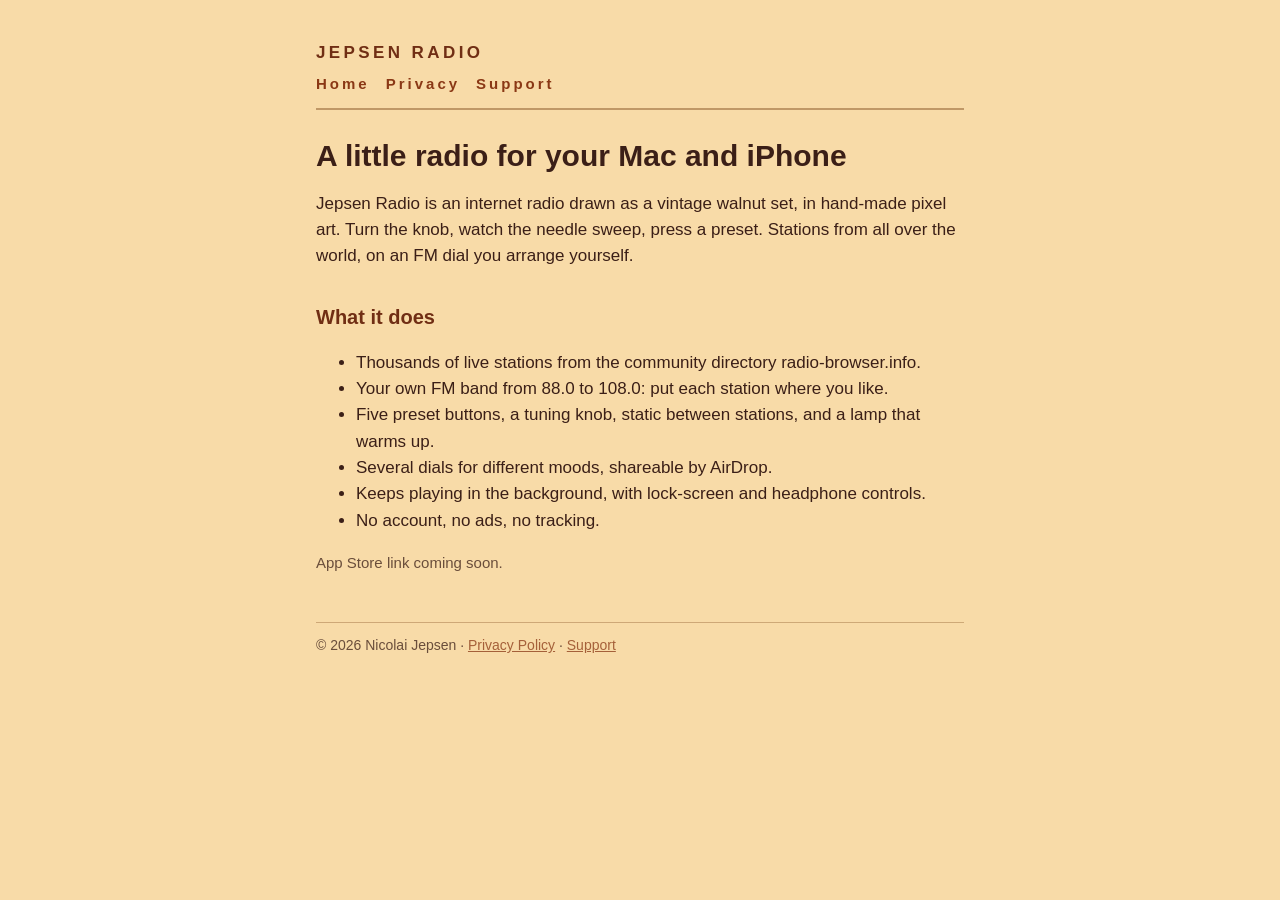
<file: index.html>
<!doctype html>
<html lang="en">
<head>
<meta charset="utf-8">
<meta name="viewport" content="width=device-width, initial-scale=1">
<title>Jepsen Radio</title>
<link rel="stylesheet" href="style.css">
</head>
<body>
<main>
<header>
  <a href="index.html">JEPSEN RADIO</a>
  <nav><a href="index.html">Home</a><a href="privacy.html">Privacy</a><a href="support.html">Support</a></nav>
</header>

<h1>A little radio for your Mac and iPhone</h1>
<p>Jepsen Radio is an internet radio drawn as a vintage walnut set, in hand-made pixel art. Turn the knob, watch
the needle sweep, press a preset. Stations from all over the world, on an FM dial you arrange yourself.</p>

<h2>What it does</h2>
<ul>
  <li>Thousands of live stations from the community directory radio-browser.info.</li>
  <li>Your own FM band from 88.0 to 108.0: put each station where you like.</li>
  <li>Five preset buttons, a tuning knob, static between stations, and a lamp that warms up.</li>
  <li>Several dials for different moods, shareable by AirDrop.</li>
  <li>Keeps playing in the background, with lock-screen and headphone controls.</li>
  <li>No account, no ads, no tracking.</li>
</ul>

<p class="muted">App Store link coming soon.</p>

<footer>© 2026 Nicolai Jepsen · <a href="privacy.html">Privacy Policy</a> · <a href="support.html">Support</a></footer>
</main>
</body>
</html>
</file>
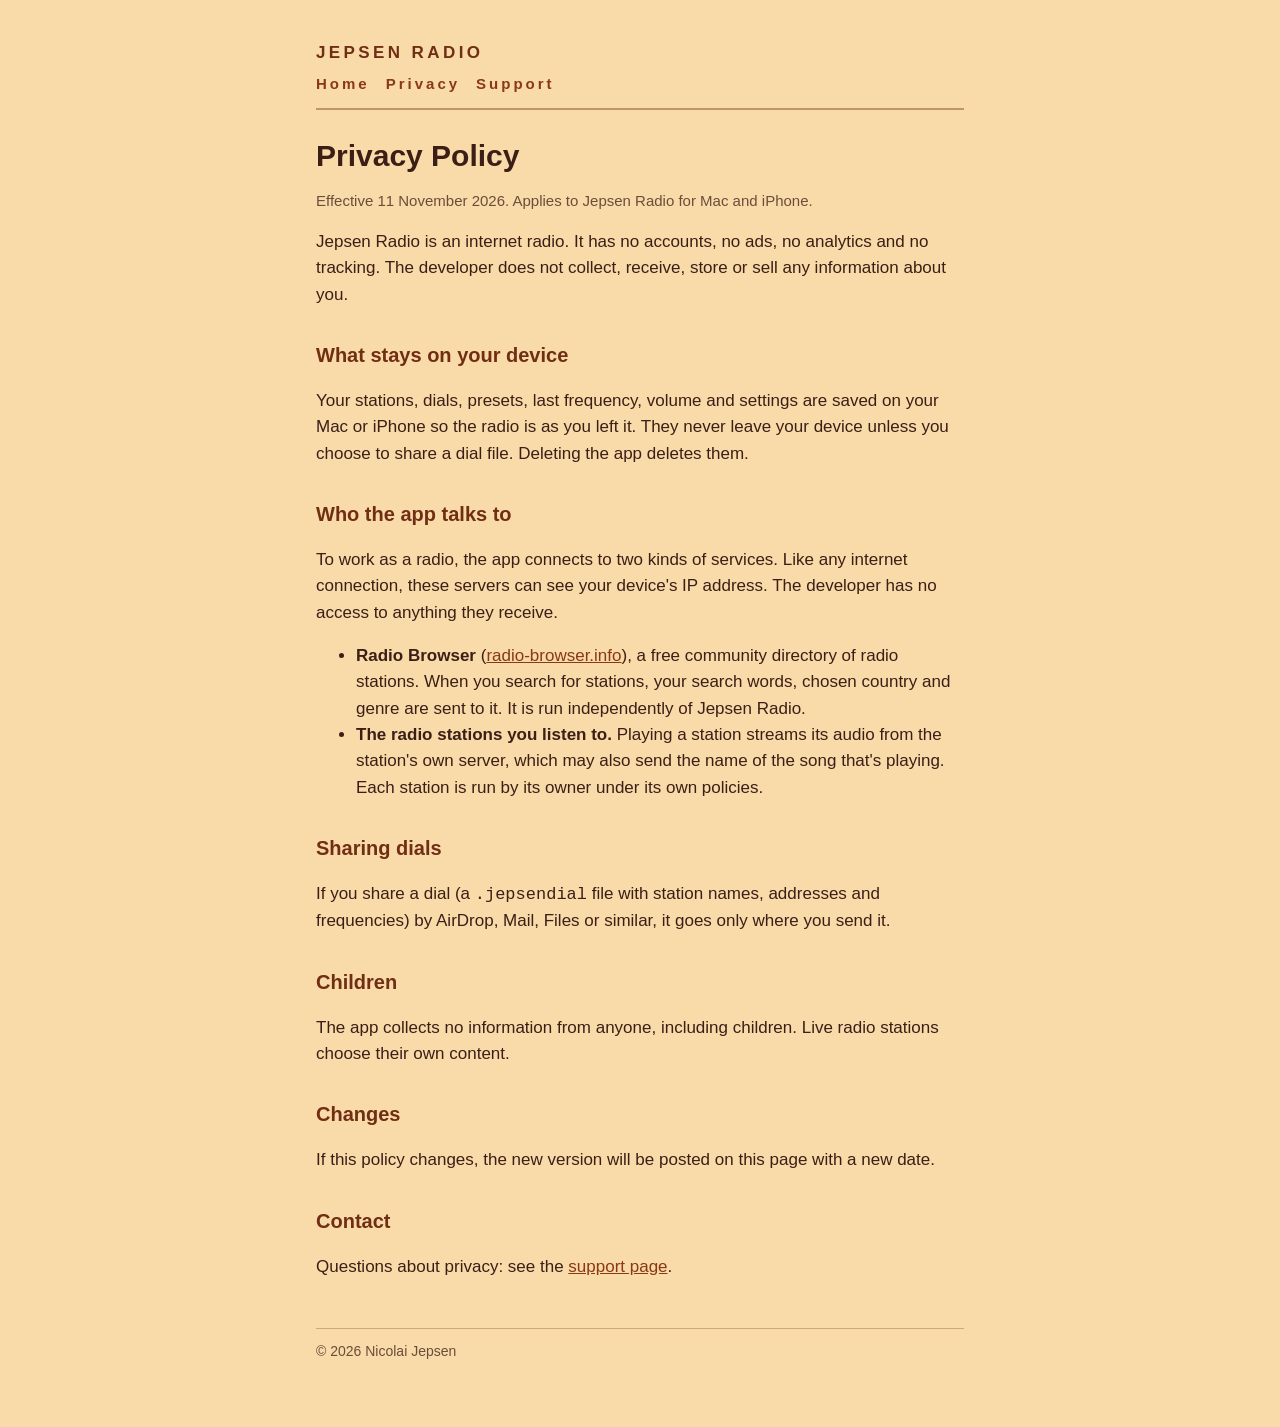
<file: privacy.html>
<!doctype html>
<html lang="en">
<head>
<meta charset="utf-8">
<meta name="viewport" content="width=device-width, initial-scale=1">
<title>Privacy Policy · Jepsen Radio</title>
<link rel="stylesheet" href="style.css">
</head>
<body>
<main>
<header>
  <a href="index.html">JEPSEN RADIO</a>
  <nav><a href="index.html">Home</a><a href="privacy.html">Privacy</a><a href="support.html">Support</a></nav>
</header>

<h1>Privacy Policy</h1>
<p class="muted">Effective 11 November 2026. Applies to Jepsen Radio for Mac and iPhone.</p>

<p>Jepsen Radio is an internet radio. It has no accounts, no ads, no analytics and no tracking. The developer
does not collect, receive, store or sell any information about you.</p>

<h2>What stays on your device</h2>
<p>Your stations, dials, presets, last frequency, volume and settings are saved on your Mac or iPhone so the
radio is as you left it. They never leave your device unless you choose to share a dial file. Deleting the
app deletes them.</p>

<h2>Who the app talks to</h2>
<p>To work as a radio, the app connects to two kinds of services. Like any internet connection, these servers
can see your device's IP address. The developer has no access to anything they receive.</p>
<ul>
  <li><strong>Radio Browser</strong> (<a href="https://www.radio-browser.info">radio-browser.info</a>), a free
  community directory of radio stations. When you search for stations, your search words, chosen country and
  genre are sent to it. It is run independently of Jepsen Radio.</li>
  <li><strong>The radio stations you listen to.</strong> Playing a station streams its audio from the station's
  own server, which may also send the name of the song that's playing. Each station is run by its owner under
  its own policies.</li>
</ul>

<h2>Sharing dials</h2>
<p>If you share a dial (a <code>.jepsendial</code> file with station names, addresses and frequencies) by
AirDrop, Mail, Files or similar, it goes only where you send it.</p>

<h2>Children</h2>
<p>The app collects no information from anyone, including children. Live radio stations choose their own
content.</p>

<h2>Changes</h2>
<p>If this policy changes, the new version will be posted on this page with a new date.</p>

<h2>Contact</h2>
<p>Questions about privacy: see the <a href="support.html">support page</a>.</p>

<footer>© 2026 Nicolai Jepsen</footer>
</main>
</body>
</html>
</file>
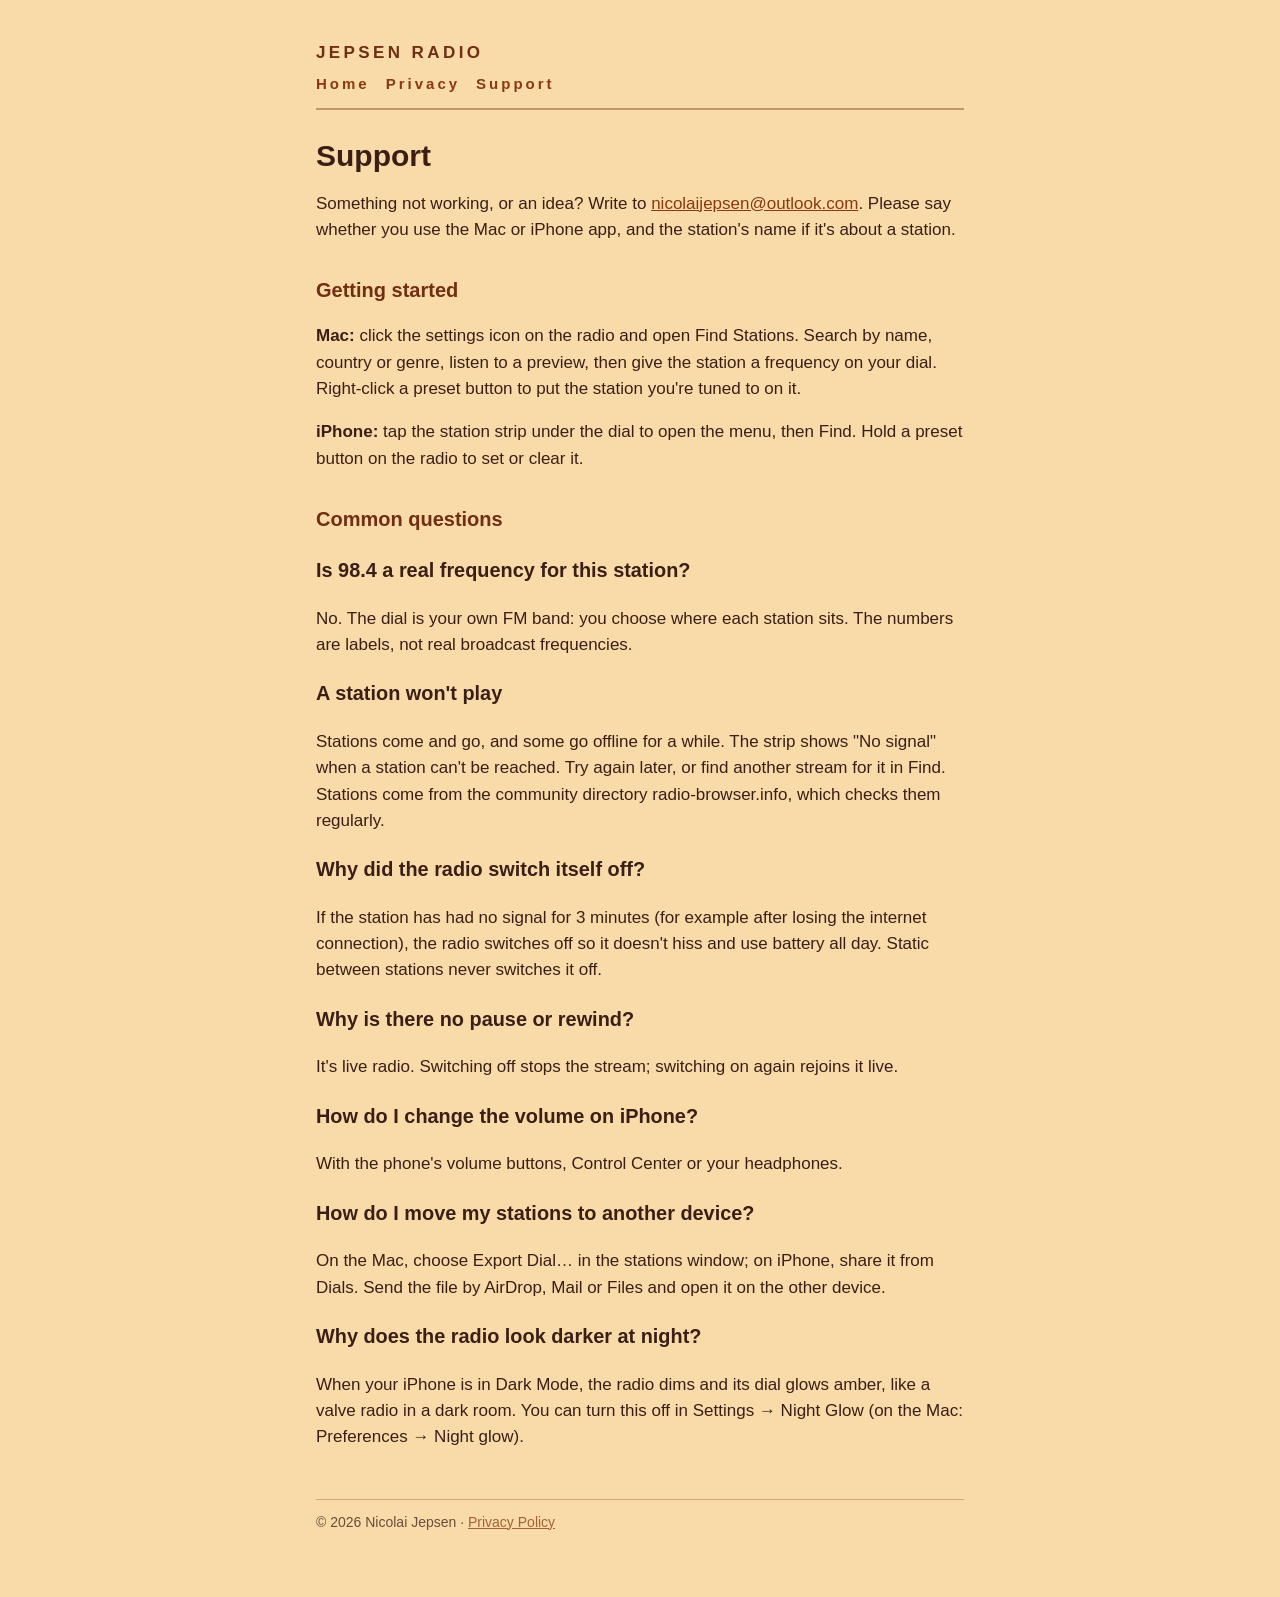
<file: support.html>
<!doctype html>
<html lang="en">
<head>
<meta charset="utf-8">
<meta name="viewport" content="width=device-width, initial-scale=1">
<title>Support · Jepsen Radio</title>
<link rel="stylesheet" href="style.css">
</head>
<body>
<main>
<header>
  <a href="index.html">JEPSEN RADIO</a>
  <nav><a href="index.html">Home</a><a href="privacy.html">Privacy</a><a href="support.html">Support</a></nav>
</header>

<h1>Support</h1>
<p>Something not working, or an idea? Write to <a href="mailto:nicolaijepsen@outlook.com">nicolaijepsen@outlook.com</a>. Please say
whether you use the Mac or iPhone app, and the station's name if it's about a station.</p>

<h2>Getting started</h2>
<p><strong>Mac:</strong> click the settings icon on the radio and open Find Stations. Search by name, country or
genre, listen to a preview, then give the station a frequency on your dial. Right-click a preset button to put
the station you're tuned to on it.</p>
<p><strong>iPhone:</strong> tap the station strip under the dial to open the menu, then Find. Hold a preset
button on the radio to set or clear it.</p>

<h2>Common questions</h2>
<h3>Is 98.4 a real frequency for this station?</h3>
<p>No. The dial is your own FM band: you choose where each station sits. The numbers are labels, not real
broadcast frequencies.</p>

<h3>A station won't play</h3>
<p>Stations come and go, and some go offline for a while. The strip shows "No signal" when a station can't be
reached. Try again later, or find another stream for it in Find. Stations come from the community directory
radio-browser.info, which checks them regularly.</p>

<h3>Why did the radio switch itself off?</h3>
<p>If the station has had no signal for 3 minutes (for example after losing the internet connection), the radio
switches off so it doesn't hiss and use battery all day. Static between stations never switches it off.</p>

<h3>Why is there no pause or rewind?</h3>
<p>It's live radio. Switching off stops the stream; switching on again rejoins it live.</p>

<h3>How do I change the volume on iPhone?</h3>
<p>With the phone's volume buttons, Control Center or your headphones.</p>

<h3>How do I move my stations to another device?</h3>
<p>On the Mac, choose Export Dial… in the stations window; on iPhone, share it from Dials. Send the file by
AirDrop, Mail or Files and open it on the other device.</p>

<h3>Why does the radio look darker at night?</h3>
<p>When your iPhone is in Dark Mode, the radio dims and its dial glows amber, like a valve radio in a dark room.
You can turn this off in Settings → Night Glow (on the Mac: Preferences → Night glow).</p>

<footer>© 2026 Nicolai Jepsen · <a href="privacy.html">Privacy Policy</a></footer>
</main>
</body>
</html>
</file>
<file: style.css>
/* Jepsen Radio's small public site: privacy policy, support, landing. No web fonts, no scripts,
   nothing loaded from elsewhere, so the pages themselves collect nothing. */
:root {
  --paper: #f8dba8;
  --ink: #3b1f17;
  --walnut: #702e14;
  --rule: #c09867;
  --link: #8a3815;
}
@media (prefers-color-scheme: dark) {
  :root { --paper: #271410; --ink: #f8dba8; --walnut: #f0b664; --rule: #6c3f2b; --link: #f0b664; }
}
* { box-sizing: border-box; }
body {
  margin: 0;
  background: var(--paper);
  color: var(--ink);
  font: 17px/1.55 -apple-system, BlinkMacSystemFont, "Helvetica Neue", sans-serif;
}
main { max-width: 680px; margin: 0 auto; padding: 40px 16px 64px; }
header { border-bottom: 2px solid var(--rule); margin-bottom: 28px; padding-bottom: 12px; }
header a { color: var(--walnut); text-decoration: none; font-weight: 700; letter-spacing: 0.2em; }
nav { margin-top: 6px; font-size: 15px; }
nav a { color: var(--link); margin-right: 16px; }
h1 { font-size: 30px; line-height: 1.2; margin: 0 0 8px; }
h2 { font-size: 20px; margin: 32px 0 8px; color: var(--walnut); }
a { color: var(--link); }
.muted { opacity: 0.75; font-size: 15px; }
footer { margin-top: 48px; border-top: 1px solid var(--rule); padding-top: 12px; font-size: 14px; opacity: 0.75; }
</file>
